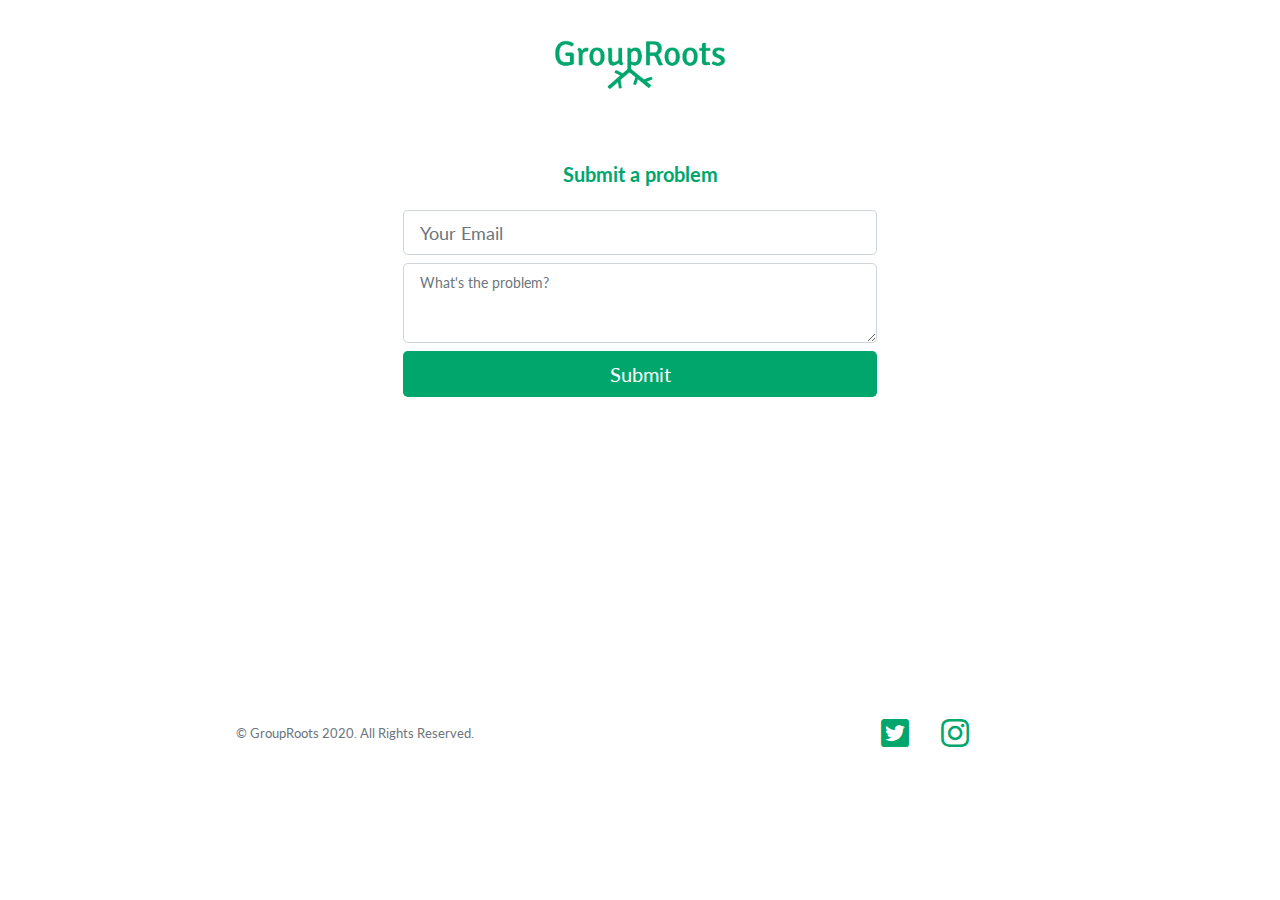
<file: support/index.html>
<!DOCTYPE html>
<html lang="en">

<head>

  <meta charset="utf-8">
  <meta name="viewport" content="width=device-width, initial-scale=1, shrink-to-fit=no">
  <meta name="description" content="">
  <meta name="author" content="">

  <title>GroupRoots</title>

  <link rel="icon" type="image/png" href="img/icon_16.png" sizes="16x16">
  <link rel="icon" type="image/png" href="img/icon_32.png" sizes="32x32">

  <!-- Bootstrap core CSS -->
  <link href="vendor/bootstrap/css/bootstrap.min.css" rel="stylesheet">

  <!-- Custom fonts for this template -->
  <link href="vendor/fontawesome-free/css/all.min.css" rel="stylesheet">
  <link href="vendor/simple-line-icons/css/simple-line-icons.css" rel="stylesheet" type="text/css">
  <link href="https://fonts.googleapis.com/css?family=Lato:300,400,700,300italic,400italic,700italic" rel="stylesheet" type="text/css">

  <!-- Custom styles for this template -->
  <link href="css/landing-page.css" rel="stylesheet">
</head>
<body>

  <!-- Navigation -->
  <nav class="navbar navbar-light static-top">
    <div class="container">
      <!-- <a class="navbar-brand" href="#">GroupRoots</a> -->
      <div class="col-md-auto text-center brand-logo mx-auto">
        <a href=""><img src="img/Logo.png" alt=""/></a>
      </div>
    </div>
  </nav>

  <!-- Masthead -->
  <header class="masthead text-black text-center">
    <div class="container">
      <div class="row">
        <div class="col-xl-9 mx-auto">
          <h5 class="mb-4 visible-when-small" style="color: #00a66c;">Submit a problem</h5>
          <!-- <h1 class="mb-3">Share Your Groups. Launching Soon.</h1> -->
        </div>
        <div class="col-md-12 col-lg-8 col-xl-7 mx-auto">
          <form action="https://formspree.io/f/mjvpjrle" method="POST">
            <div class="form-row">
              <div class="col-12 col-md-9 mb-2 mb-md-0 mx-auto">
                <input class="form-control form-control-lg" type="text" style="font-size: 18px;" name="_replyto" placeholder="Your Email">
              </div>
              <div class="col-12 col-md-9 mb-2 mb-md-0 mt-2 mx-auto">
                <textarea class="form-control form-control-lg" style="font-size: 14px; height: 5rem;" name="message" placeholder="What's the problem?"></textarea>
              </div>
              <div class="col-12 col-md-9 mb-2 mb-md-0 mt-2 mx-auto">
                <button type="submit" class="btn btn-block btn-lg btn-primary">Submit</button>
              </div>
            </div>
          </form>
        </div>
      </div>
    </div>
  </header>

  <!-- Footer -->
  <footer class="footer">
    <div class="container">
      <div class="row">
        <div class="col-lg-6 h-100 text-center my-auto">
  <!--         <ul class="list-inline mb-2">
            <li class="list-inline-item">
              <a href="#">About</a>
            </li>
            <li class="list-inline-item">&sdot;</li>
            <li class="list-inline-item">
              <a href="#">Contact</a>
            </li>
            <li class="list-inline-item">&sdot;</li>
            <li class="list-inline-item">
              <a href="#">Terms of Use</a>
            </li>
            <li class="list-inline-item">&sdot;</li>
            <li class="list-inline-item">
              <a href="#">Privacy Policy</a>
            </li>
          </ul> -->
          <p class="text-muted small mb-4 mb-lg-0">&copy; GroupRoots 2020. All Rights Reserved.</p>
        </div>
        <div class="col-lg-6 h-100 text-center my-auto">
          <ul class="list-inline mb-0">
            <li class="list-inline-item mr-3">
              <a href="https://twitter.com/grouproots_hq">
                <i class="fab fa-twitter-square fa-2x fa-fw"></i>
              </a>
            </li>
            <li class="list-inline-item">
              <a href="https://www.instagram.com/grouproots">
                <i class="fab fa-instagram fa-2x fa-fw"></i>
              </a>
            </li>
          </ul>
        </div>
      </div>
    </div>
  </footer>

  <!-- Bootstrap core JavaScript -->
  <script src="vendor/jquery/jquery.min.js"></script>
  <script src="vendor/bootstrap/js/bootstrap.bundle.min.js"></script>

</body>

</html>
</file>
<file: support/vendor/simple-line-icons/css/simple-line-icons.css>
/*
* Font Face
*/
@font-face {
  font-family: 'simple-line-icons';
  src: url('../fonts/Simple-Line-Icons.eot?v=2.4.0');
  src: url('../fonts/Simple-Line-Icons.eot?v=2.4.0#iefix') format('embedded-opentype'), url('../fonts/Simple-Line-Icons.woff2?v=2.4.0') format('woff2'), url('../fonts/Simple-Line-Icons.ttf?v=2.4.0') format('truetype'), url('../fonts/Simple-Line-Icons.woff?v=2.4.0') format('woff'), url('../fonts/Simple-Line-Icons.svg?v=2.4.0#simple-line-icons') format('svg');
  font-weight: normal;
  font-style: normal;
}
/*
 Use the following code if you want to have a class per icon.
 Instead of a list of all class selectors, you can use the generic [class*="icon-"] selector,
 but it's slower.
*/
.icon-user,
.icon-people,
.icon-user-female,
.icon-user-follow,
.icon-user-following,
.icon-user-unfollow,
.icon-login,
.icon-logout,
.icon-emotsmile,
.icon-phone,
.icon-call-end,
.icon-call-in,
.icon-call-out,
.icon-map,
.icon-location-pin,
.icon-direction,
.icon-directions,
.icon-compass,
.icon-layers,
.icon-menu,
.icon-list,
.icon-options-vertical,
.icon-options,
.icon-arrow-down,
.icon-arrow-left,
.icon-arrow-right,
.icon-arrow-up,
.icon-arrow-up-circle,
.icon-arrow-left-circle,
.icon-arrow-right-circle,
.icon-arrow-down-circle,
.icon-check,
.icon-clock,
.icon-plus,
.icon-minus,
.icon-close,
.icon-event,
.icon-exclamation,
.icon-organization,
.icon-trophy,
.icon-screen-smartphone,
.icon-screen-desktop,
.icon-plane,
.icon-notebook,
.icon-mustache,
.icon-mouse,
.icon-magnet,
.icon-energy,
.icon-disc,
.icon-cursor,
.icon-cursor-move,
.icon-crop,
.icon-chemistry,
.icon-speedometer,
.icon-shield,
.icon-screen-tablet,
.icon-magic-wand,
.icon-hourglass,
.icon-graduation,
.icon-ghost,
.icon-game-controller,
.icon-fire,
.icon-eyeglass,
.icon-envelope-open,
.icon-envelope-letter,
.icon-bell,
.icon-badge,
.icon-anchor,
.icon-wallet,
.icon-vector,
.icon-speech,
.icon-puzzle,
.icon-printer,
.icon-present,
.icon-playlist,
.icon-pin,
.icon-picture,
.icon-handbag,
.icon-globe-alt,
.icon-globe,
.icon-folder-alt,
.icon-folder,
.icon-film,
.icon-feed,
.icon-drop,
.icon-drawer,
.icon-docs,
.icon-doc,
.icon-diamond,
.icon-cup,
.icon-calculator,
.icon-bubbles,
.icon-briefcase,
.icon-book-open,
.icon-basket-loaded,
.icon-basket,
.icon-bag,
.icon-action-undo,
.icon-action-redo,
.icon-wrench,
.icon-umbrella,
.icon-trash,
.icon-tag,
.icon-support,
.icon-frame,
.icon-size-fullscreen,
.icon-size-actual,
.icon-shuffle,
.icon-share-alt,
.icon-share,
.icon-rocket,
.icon-question,
.icon-pie-chart,
.icon-pencil,
.icon-note,
.icon-loop,
.icon-home,
.icon-grid,
.icon-graph,
.icon-microphone,
.icon-music-tone-alt,
.icon-music-tone,
.icon-earphones-alt,
.icon-earphones,
.icon-equalizer,
.icon-like,
.icon-dislike,
.icon-control-start,
.icon-control-rewind,
.icon-control-play,
.icon-control-pause,
.icon-control-forward,
.icon-control-end,
.icon-volume-1,
.icon-volume-2,
.icon-volume-off,
.icon-calendar,
.icon-bulb,
.icon-chart,
.icon-ban,
.icon-bubble,
.icon-camrecorder,
.icon-camera,
.icon-cloud-download,
.icon-cloud-upload,
.icon-envelope,
.icon-eye,
.icon-flag,
.icon-heart,
.icon-info,
.icon-key,
.icon-link,
.icon-lock,
.icon-lock-open,
.icon-magnifier,
.icon-magnifier-add,
.icon-magnifier-remove,
.icon-paper-clip,
.icon-paper-plane,
.icon-power,
.icon-refresh,
.icon-reload,
.icon-settings,
.icon-star,
.icon-symbol-female,
.icon-symbol-male,
.icon-target,
.icon-credit-card,
.icon-paypal,
.icon-social-tumblr,
.icon-social-twitter,
.icon-social-facebook,
.icon-social-instagram,
.icon-social-linkedin,
.icon-social-pinterest,
.icon-social-github,
.icon-social-google,
.icon-social-reddit,
.icon-social-skype,
.icon-social-dribbble,
.icon-social-behance,
.icon-social-foursqare,
.icon-social-soundcloud,
.icon-social-spotify,
.icon-social-stumbleupon,
.icon-social-youtube,
.icon-social-dropbox,
.icon-social-vkontakte,
.icon-social-steam {
  font-family: 'simple-line-icons';
  speak: none;
  font-style: normal;
  font-weight: normal;
  font-variant: normal;
  text-transform: none;
  line-height: 1;
  /* Better Font Rendering =========== */
  -webkit-font-smoothing: antialiased;
  -moz-osx-font-smoothing: grayscale;
}
.icon-user:before {
  content: "\e005";
}
.icon-people:before {
  content: "\e001";
}
.icon-user-female:before {
  content: "\e000";
}
.icon-user-follow:before {
  content: "\e002";
}
.icon-user-following:before {
  content: "\e003";
}
.icon-user-unfollow:before {
  content: "\e004";
}
.icon-login:before {
  content: "\e066";
}
.icon-logout:before {
  content: "\e065";
}
.icon-emotsmile:before {
  content: "\e021";
}
.icon-phone:before {
  content: "\e600";
}
.icon-call-end:before {
  content: "\e048";
}
.icon-call-in:before {
  content: "\e047";
}
.icon-call-out:before {
  content: "\e046";
}
.icon-map:before {
  content: "\e033";
}
.icon-location-pin:before {
  content: "\e096";
}
.icon-direction:before {
  content: "\e042";
}
.icon-directions:before {
  content: "\e041";
}
.icon-compass:before {
  content: "\e045";
}
.icon-layers:before {
  content: "\e034";
}
.icon-menu:before {
  content: "\e601";
}
.icon-list:before {
  content: "\e067";
}
.icon-options-vertical:before {
  content: "\e602";
}
.icon-options:before {
  content: "\e603";
}
.icon-arrow-down:before {
  content: "\e604";
}
.icon-arrow-left:before {
  content: "\e605";
}
.icon-arrow-right:before {
  content: "\e606";
}
.icon-arrow-up:before {
  content: "\e607";
}
.icon-arrow-up-circle:before {
  content: "\e078";
}
.icon-arrow-left-circle:before {
  content: "\e07a";
}
.icon-arrow-right-circle:before {
  content: "\e079";
}
.icon-arrow-down-circle:before {
  content: "\e07b";
}
.icon-check:before {
  content: "\e080";
}
.icon-clock:before {
  content: "\e081";
}
.icon-plus:before {
  content: "\e095";
}
.icon-minus:before {
  content: "\e615";
}
.icon-close:before {
  content: "\e082";
}
.icon-event:before {
  content: "\e619";
}
.icon-exclamation:before {
  content: "\e617";
}
.icon-organization:before {
  content: "\e616";
}
.icon-trophy:before {
  content: "\e006";
}
.icon-screen-smartphone:before {
  content: "\e010";
}
.icon-screen-desktop:before {
  content: "\e011";
}
.icon-plane:before {
  content: "\e012";
}
.icon-notebook:before {
  content: "\e013";
}
.icon-mustache:before {
  content: "\e014";
}
.icon-mouse:before {
  content: "\e015";
}
.icon-magnet:before {
  content: "\e016";
}
.icon-energy:before {
  content: "\e020";
}
.icon-disc:before {
  content: "\e022";
}
.icon-cursor:before {
  content: "\e06e";
}
.icon-cursor-move:before {
  content: "\e023";
}
.icon-crop:before {
  content: "\e024";
}
.icon-chemistry:before {
  content: "\e026";
}
.icon-speedometer:before {
  content: "\e007";
}
.icon-shield:before {
  content: "\e00e";
}
.icon-screen-tablet:before {
  content: "\e00f";
}
.icon-magic-wand:before {
  content: "\e017";
}
.icon-hourglass:before {
  content: "\e018";
}
.icon-graduation:before {
  content: "\e019";
}
.icon-ghost:before {
  content: "\e01a";
}
.icon-game-controller:before {
  content: "\e01b";
}
.icon-fire:before {
  content: "\e01c";
}
.icon-eyeglass:before {
  content: "\e01d";
}
.icon-envelope-open:before {
  content: "\e01e";
}
.icon-envelope-letter:before {
  content: "\e01f";
}
.icon-bell:before {
  content: "\e027";
}
.icon-badge:before {
  content: "\e028";
}
.icon-anchor:before {
  content: "\e029";
}
.icon-wallet:before {
  content: "\e02a";
}
.icon-vector:before {
  content: "\e02b";
}
.icon-speech:before {
  content: "\e02c";
}
.icon-puzzle:before {
  content: "\e02d";
}
.icon-printer:before {
  content: "\e02e";
}
.icon-present:before {
  content: "\e02f";
}
.icon-playlist:before {
  content: "\e030";
}
.icon-pin:before {
  content: "\e031";
}
.icon-picture:before {
  content: "\e032";
}
.icon-handbag:before {
  content: "\e035";
}
.icon-globe-alt:before {
  content: "\e036";
}
.icon-globe:before {
  content: "\e037";
}
.icon-folder-alt:before {
  content: "\e039";
}
.icon-folder:before {
  content: "\e089";
}
.icon-film:before {
  content: "\e03a";
}
.icon-feed:before {
  content: "\e03b";
}
.icon-drop:before {
  content: "\e03e";
}
.icon-drawer:before {
  content: "\e03f";
}
.icon-docs:before {
  content: "\e040";
}
.icon-doc:before {
  content: "\e085";
}
.icon-diamond:before {
  content: "\e043";
}
.icon-cup:before {
  content: "\e044";
}
.icon-calculator:before {
  content: "\e049";
}
.icon-bubbles:before {
  content: "\e04a";
}
.icon-briefcase:before {
  content: "\e04b";
}
.icon-book-open:before {
  content: "\e04c";
}
.icon-basket-loaded:before {
  content: "\e04d";
}
.icon-basket:before {
  content: "\e04e";
}
.icon-bag:before {
  content: "\e04f";
}
.icon-action-undo:before {
  content: "\e050";
}
.icon-action-redo:before {
  content: "\e051";
}
.icon-wrench:before {
  content: "\e052";
}
.icon-umbrella:before {
  content: "\e053";
}
.icon-trash:before {
  content: "\e054";
}
.icon-tag:before {
  content: "\e055";
}
.icon-support:before {
  content: "\e056";
}
.icon-frame:before {
  content: "\e038";
}
.icon-size-fullscreen:before {
  content: "\e057";
}
.icon-size-actual:before {
  content: "\e058";
}
.icon-shuffle:before {
  content: "\e059";
}
.icon-share-alt:before {
  content: "\e05a";
}
.icon-share:before {
  content: "\e05b";
}
.icon-rocket:before {
  content: "\e05c";
}
.icon-question:before {
  content: "\e05d";
}
.icon-pie-chart:before {
  content: "\e05e";
}
.icon-pencil:before {
  content: "\e05f";
}
.icon-note:before {
  content: "\e060";
}
.icon-loop:before {
  content: "\e064";
}
.icon-home:before {
  content: "\e069";
}
.icon-grid:before {
  content: "\e06a";
}
.icon-graph:before {
  content: "\e06b";
}
.icon-microphone:before {
  content: "\e063";
}
.icon-music-tone-alt:before {
  content: "\e061";
}
.icon-music-tone:before {
  content: "\e062";
}
.icon-earphones-alt:before {
  content: "\e03c";
}
.icon-earphones:before {
  content: "\e03d";
}
.icon-equalizer:before {
  content: "\e06c";
}
.icon-like:before {
  content: "\e068";
}
.icon-dislike:before {
  content: "\e06d";
}
.icon-control-start:before {
  content: "\e06f";
}
.icon-control-rewind:before {
  content: "\e070";
}
.icon-control-play:before {
  content: "\e071";
}
.icon-control-pause:before {
  content: "\e072";
}
.icon-control-forward:before {
  content: "\e073";
}
.icon-control-end:before {
  content: "\e074";
}
.icon-volume-1:before {
  content: "\e09f";
}
.icon-volume-2:before {
  content: "\e0a0";
}
.icon-volume-off:before {
  content: "\e0a1";
}
.icon-calendar:before {
  content: "\e075";
}
.icon-bulb:before {
  content: "\e076";
}
.icon-chart:before {
  content: "\e077";
}
.icon-ban:before {
  content: "\e07c";
}
.icon-bubble:before {
  content: "\e07d";
}
.icon-camrecorder:before {
  content: "\e07e";
}
.icon-camera:before {
  content: "\e07f";
}
.icon-cloud-download:before {
  content: "\e083";
}
.icon-cloud-upload:before {
  content: "\e084";
}
.icon-envelope:before {
  content: "\e086";
}
.icon-eye:before {
  content: "\e087";
}
.icon-flag:before {
  content: "\e088";
}
.icon-heart:before {
  content: "\e08a";
}
.icon-info:before {
  content: "\e08b";
}
.icon-key:before {
  content: "\e08c";
}
.icon-link:before {
  content: "\e08d";
}
.icon-lock:before {
  content: "\e08e";
}
.icon-lock-open:before {
  content: "\e08f";
}
.icon-magnifier:before {
  content: "\e090";
}
.icon-magnifier-add:before {
  content: "\e091";
}
.icon-magnifier-remove:before {
  content: "\e092";
}
.icon-paper-clip:before {
  content: "\e093";
}
.icon-paper-plane:before {
  content: "\e094";
}
.icon-power:before {
  content: "\e097";
}
.icon-refresh:before {
  content: "\e098";
}
.icon-reload:before {
  content: "\e099";
}
.icon-settings:before {
  content: "\e09a";
}
.icon-star:before {
  content: "\e09b";
}
.icon-symbol-female:before {
  content: "\e09c";
}
.icon-symbol-male:before {
  content: "\e09d";
}
.icon-target:before {
  content: "\e09e";
}
.icon-credit-card:before {
  content: "\e025";
}
.icon-paypal:before {
  content: "\e608";
}
.icon-social-tumblr:before {
  content: "\e00a";
}
.icon-social-twitter:before {
  content: "\e009";
}
.icon-social-facebook:before {
  content: "\e00b";
}
.icon-social-instagram:before {
  content: "\e609";
}
.icon-social-linkedin:before {
  content: "\e60a";
}
.icon-social-pinterest:before {
  content: "\e60b";
}
.icon-social-github:before {
  content: "\e60c";
}
.icon-social-google:before {
  content: "\e60d";
}
.icon-social-reddit:before {
  content: "\e60e";
}
.icon-social-skype:before {
  content: "\e60f";
}
.icon-social-dribbble:before {
  content: "\e00d";
}
.icon-social-behance:before {
  content: "\e610";
}
.icon-social-foursqare:before {
  content: "\e611";
}
.icon-social-soundcloud:before {
  content: "\e612";
}
.icon-social-spotify:before {
  content: "\e613";
}
.icon-social-stumbleupon:before {
  content: "\e614";
}
.icon-social-youtube:before {
  content: "\e008";
}
.icon-social-dropbox:before {
  content: "\e00c";
}
.icon-social-vkontakte:before {
  content: "\e618";
}
.icon-social-steam:before {
  content: "\e620";
}
</file>
<file: support/css/landing-page.css>
/*!
 * Start Bootstrap - Landing Page v5.0.9 (https://startbootstrap.com/theme/landing-page)
 * Copyright 2013-2020 Start Bootstrap
 * Licensed under MIT (https://github.com/StartBootstrap/startbootstrap-landing-page/blob/master/LICENSE)
 */

body {
  font-family: 'Lato', 'Helvetica Neue', Helvetica, Arial, sans-serif;
}

h1,
h2,
h3,
h4,
h5,
h6 {
  font-family: 'Lato', 'Helvetica Neue', Helvetica, Arial, sans-serif;
  font-weight: 700;
}

#scroll_text {
  width: 80%;
}

#scroll_gif {
  width: 80%;
}

@media (min-width: 768px) {
  #scroll_text {
    width: 35%;
  }

  #scroll_gif {
    /*width: 38%;*/
    width: 30%;
  }
}

.brand-logo {
  padding-top: 1rem;
  padding-bottom: 1rem;
}

.brand-logo img {
    width:40%;
}

.logo-social {
  padding-top: 1rem;
}

@media (min-width: 768px) {
  .brand-logo {
    padding-top: 2rem;
    padding-bottom: 2rem;
  }

  .brand-logo img {
      width:35%;
  }

  .logo-social {
    padding-top: 0rem;
  }
}

header.masthead {
  position: relative;
  margin-top: 1rem;
  padding-top: 1rem;
  padding-bottom: 2rem;
  /*background-color: #00a66c;*/
  background-color: #FFFFFF;
  color: white;
}

header.masthead h1 {
  font-size: 1.5rem;
}

@media (min-width: 768px) {
  header.masthead h1 {
    font-size: 2.5rem;
  }
}

.line {
  width: 100%;
  border-bottom: 4px solid #00a66c;
  position: relative;
}

@media (min-width: 1000px) {
  header.masthead h1 {
    font-size: 2.5rem;
  }

  .line {
    width: 770px;
    border-bottom: 4px solid #00a66c;
    position: absolute;
    margin: 0 12%;
  }
}

.fab {
  color: #00a66c
}

.btn-primary, .btn-primary:hover, .btn-primary:active, .btn-primary:visited {
    background-color: #00a66c !important;
    border-width: 0;
    color: #FFF;
}

.features-icons {
  padding-top: 1rem;
  padding-bottom: 4rem;
}

.features-icons .features-icons-item {
  max-width: 20rem;
}

.features-icons .features-icons-item .features-icons-icon {
  height: 7rem;
}

.features-icons .features-icons-item .features-icons-icon i {
  font-size: 4.5rem;
}

.features-icons .features-icons-item:hover .features-icons-icon i {
  font-size: 5rem;
}

.screenshot {
  width: 80%;
}

.screenshot {
  width: 80%;
}

.visible-when-small {
  display: block !important;
}
.visible-when-big {
  display: none !important;
}
@media (min-width: 768) {
  .visible-when-small {
    display: none !important;
  }
  .visible-when-big {
    display: block !important;
  }
}

footer.footer {
  padding-top: 18rem;
  padding-bottom: 0rem;
}
</file>
